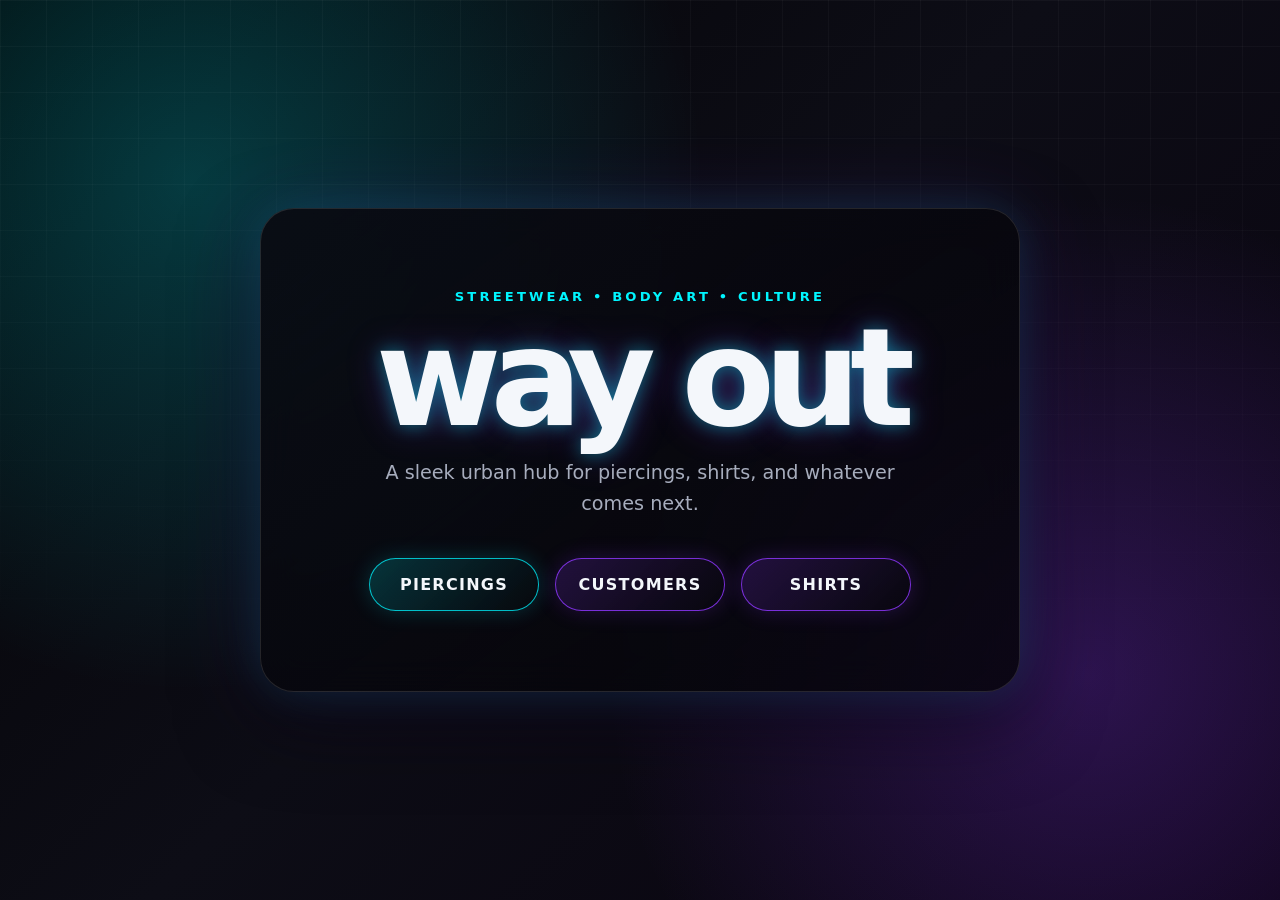
<file: index.html>
<!doctype html>
<html lang="en">
  <head>
    <meta charset="UTF-8" />
    <meta name="viewport" content="width=device-width, initial-scale=1.0" />
    <title>Way Out</title>
    <link rel="stylesheet" href="styles.css" />
  </head>
  <body>
    <main class="app-shell" aria-label="Way Out landing page">
      <section class="hero-card">
        <p class="eyebrow">streetwear • body art • culture</p>
        <h1>way out</h1>
        <p class="tagline">A sleek urban hub for piercings, shirts, and whatever comes next.</p>

        <div class="button-row" aria-label="Main navigation">
          <a class="choice-button" href="/Wayout-app/customer-info.html">Piercings</a>
          <a class="choice-button choice-button--purple" href="/Wayout-app/customers.html">Customers</a>
          <button class="choice-button choice-button--purple" type="button">Shirts</button>
        </div>
      </section>
    </main>
  </body>
</html>
</file>
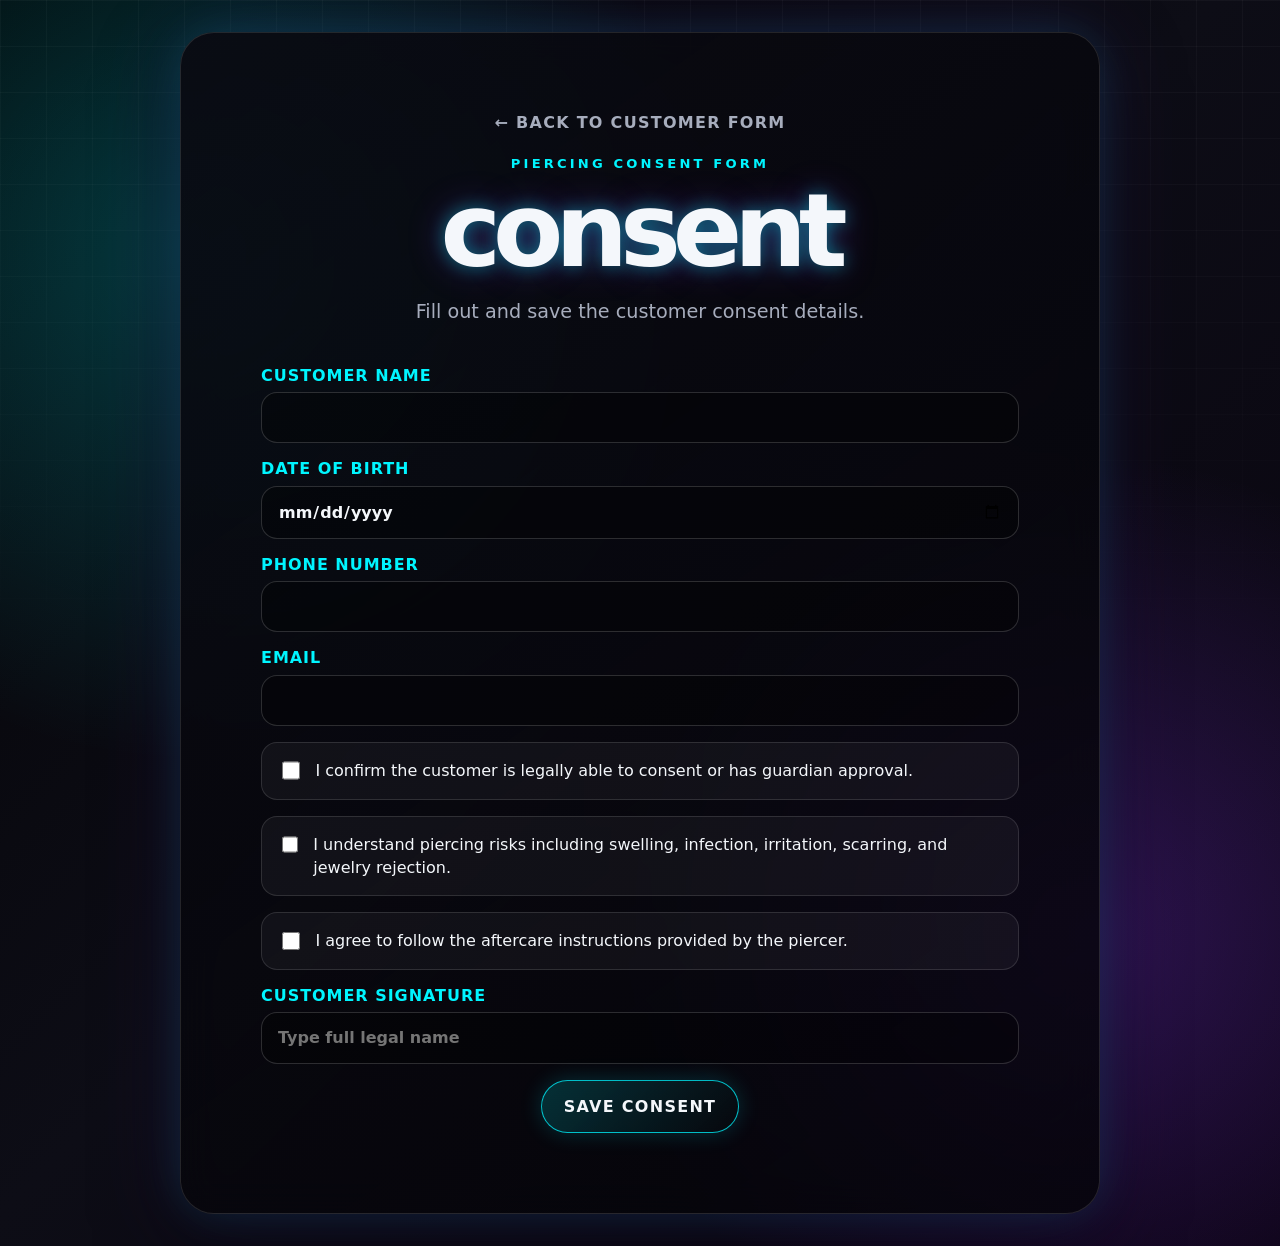
<file: consent-form.html>
<!doctype html>
<html lang="en">
  <head>
    <meta charset="UTF-8" />
    <meta name="viewport" content="width=device-width, initial-scale=1.0" />
    <title>Consent Form | Way Out</title>
    <link rel="stylesheet" href="styles.css" />
  </head>
  <body>
    <main class="app-shell" aria-label="Piercing consent form page">
      <section class="hero-card form-card">
        <a class="back-link" id="back-link" href="/Wayout-app/piercing-form.html">← Back to customer form</a>
        <p class="eyebrow" id="consent-label">consent form</p>
        <h1 class="page-title">consent</h1>
        <p class="tagline">Fill out and save the customer consent details.</p>

        <form class="customer-form" id="consent-form">
          <label class="form-field">
            <span>Customer name</span>
            <input name="customerName" type="text" autocomplete="name" required />
          </label>

          <label class="form-field">
            <span>Date of birth</span>
            <input name="dateOfBirth" type="date" required />
          </label>

          <label class="form-field">
            <span>Phone number</span>
            <input name="phone" type="tel" autocomplete="tel" required />
          </label>

          <label class="form-field">
            <span>Email</span>
            <input name="email" type="email" autocomplete="email" required />
          </label>

          <label class="form-check">
            <input name="ageConfirm" type="checkbox" required />
            <span>I confirm the customer is legally able to consent or has guardian approval.</span>
          </label>

          <label class="form-check">
            <input name="riskConfirm" type="checkbox" required />
            <span>I understand piercing risks including swelling, infection, irritation, scarring, and jewelry rejection.</span>
          </label>

          <label class="form-check">
            <input name="aftercareConfirm" type="checkbox" required />
            <span>I agree to follow the aftercare instructions provided by the piercer.</span>
          </label>

          <label class="form-field">
            <span>Customer signature</span>
            <input name="signature" type="text" placeholder="Type full legal name" required />
          </label>

          <button class="choice-button submit-button" type="submit">Save consent</button>
        </form>

        <div class="form-output" id="consent-output" hidden></div>
      </section>
    </main>

    <script>
      const params = new URLSearchParams(window.location.search);
      const piercingType = params.get("type") || "piercing";
      const prettyType = piercingType.charAt(0).toUpperCase() + piercingType.slice(1);
      const form = document.querySelector("#consent-form");
      const output = document.querySelector("#consent-output");
      const label = document.querySelector("#consent-label");
      const backLink = document.querySelector("#back-link");

      label.textContent = `${prettyType} consent form`;
      document.title = `${prettyType} Consent Form | Way Out`;
      backLink.href = `/Wayout-app/piercing-form.html?type=${encodeURIComponent(piercingType)}`;

      const savedCustomer = localStorage.getItem(`wayout-customer-${piercingType}`);
      if (savedCustomer) {
        const customer = JSON.parse(savedCustomer);
        for (const [key, value] of Object.entries(customer)) {
          if (form.elements[key]) form.elements[key].value = value;
        }
      }

      form.addEventListener("submit", (event) => {
        event.preventDefault();
        const data = Object.fromEntries(new FormData(form).entries());
        data.savedAt = new Date().toISOString();
        data.piercingType = prettyType;
        localStorage.setItem(`wayout-consent-${piercingType}`, JSON.stringify(data));

        output.hidden = false;
        output.innerHTML = `
          <h2>Consent saved</h2>
          <p><strong>Piercing:</strong> ${prettyType}</p>
          <p><strong>Name:</strong> ${data.customerName}</p>
          <p><strong>DOB:</strong> ${data.dateOfBirth}</p>
          <p><strong>Phone:</strong> ${data.phone}</p>
          <p><strong>Email:</strong> ${data.email}</p>
          <p><strong>Signature:</strong> ${data.signature}</p>
          <p class="helper-text">Saved on this device for now. Cloud/backend storage will be needed for permanent shop records.</p>
        `;
      });
    </script>
  </body>
</html>
</file>
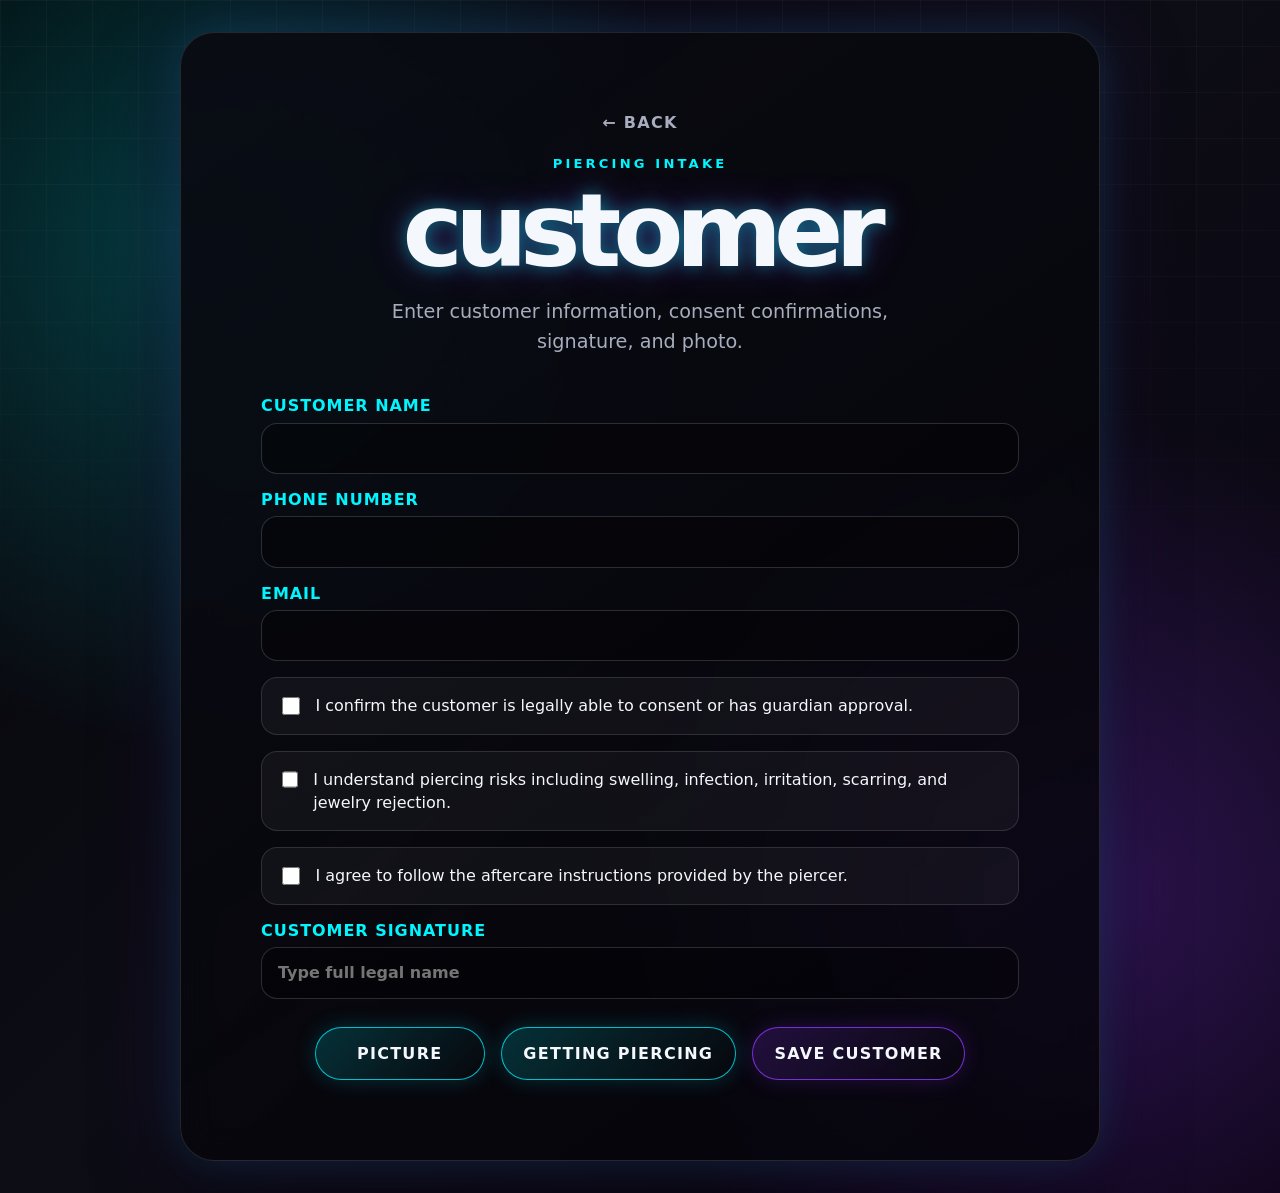
<file: customer-info.html>
<!doctype html>
<html lang="en">
  <head>
    <meta charset="UTF-8" />
    <meta name="viewport" content="width=device-width, initial-scale=1.0" />
    <title>Customer Information | Way Out</title>
    <link rel="stylesheet" href="styles.css" />
  </head>
  <body>
    <main class="app-shell" aria-label="Customer information page">
      <section class="hero-card form-card">
        <a class="back-link" href="/Wayout-app/">← Back</a>
        <p class="eyebrow">piercing intake</p>
        <h1 class="page-title">customer</h1>
        <p class="tagline">Enter customer information, consent confirmations, signature, and photo.</p>

        <form class="customer-form" id="customer-info-form">
          <label class="form-field">
            <span>Customer name</span>
            <input name="customerName" type="text" autocomplete="name" required />
          </label>

          <label class="form-field">
            <span>Phone number</span>
            <input name="phone" type="tel" autocomplete="tel" required />
          </label>

          <label class="form-field">
            <span>Email</span>
            <input name="email" type="email" autocomplete="email" required />
          </label>

          <label class="form-check">
            <input name="ageConfirm" type="checkbox" required />
            <span>I confirm the customer is legally able to consent or has guardian approval.</span>
          </label>

          <label class="form-check">
            <input name="riskConfirm" type="checkbox" required />
            <span>I understand piercing risks including swelling, infection, irritation, scarring, and jewelry rejection.</span>
          </label>

          <label class="form-check">
            <input name="aftercareConfirm" type="checkbox" required />
            <span>I agree to follow the aftercare instructions provided by the piercer.</span>
          </label>

          <label class="form-field">
            <span>Customer signature</span>
            <input name="signature" type="text" placeholder="Type full legal name" required />
          </label>

          <div class="form-actions">
            <label class="choice-button camera-button" for="photo-upload">Picture</label>
            <input id="photo-upload" class="visually-hidden" name="photo" type="file" accept="image/*" capture="environment" />
            <a class="choice-button" href="/Wayout-app/piercing-details.html">Getting piercing</a>
            <button class="choice-button choice-button--purple submit-button" type="submit">Save customer</button>
          </div>
        </form>

        <div class="photo-preview" id="photo-preview" hidden></div>
        <div class="form-output" id="form-output" hidden></div>
      </section>
    </main>

    <script>
      const form = document.querySelector("#customer-info-form");
      const output = document.querySelector("#form-output");
      const photoUpload = document.querySelector("#photo-upload");
      const photoPreview = document.querySelector("#photo-preview");
      const storageKey = "wayout-customer-info";
      const photoKey = "wayout-customer-picture";
      const recordsKey = "wayout-customers";
      let pendingPhoto = localStorage.getItem(photoKey) || "";

      function getRecords() {
        return JSON.parse(localStorage.getItem(recordsKey) || "[]");
      }

      function saveRecord(data) {
        const records = getRecords();
        const id = crypto.randomUUID ? crypto.randomUUID() : String(Date.now());
        const record = { id, ...data, photo: pendingPhoto };
        records.unshift(record);
        localStorage.setItem(recordsKey, JSON.stringify(records));
        localStorage.setItem("wayout-current-customer-id", id);
        return record;
      }

      photoUpload.addEventListener("change", () => {
        const file = photoUpload.files?.[0];
        if (!file) return;

        const reader = new FileReader();
        reader.addEventListener("load", () => {
          pendingPhoto = reader.result;
          localStorage.setItem(photoKey, reader.result);
          photoPreview.hidden = false;
          photoPreview.innerHTML = `
            <h2>Saved picture</h2>
            <img class="consent-image" src="${reader.result}" alt="Uploaded customer picture" />
            <p class="helper-text">Saved on this device for now. Cloud saving will come when backend storage is added.</p>
          `;
        });
        reader.readAsDataURL(file);
      });

      form.addEventListener("submit", (event) => {
        event.preventDefault();
        const data = Object.fromEntries(new FormData(form).entries());
        data.savedAt = new Date().toISOString();
        localStorage.setItem(storageKey, JSON.stringify(data));
        saveRecord(data);
        window.location.href = "/Wayout-app/piercing-details.html";
      });
    </script>
  </body>
</html>
</file>
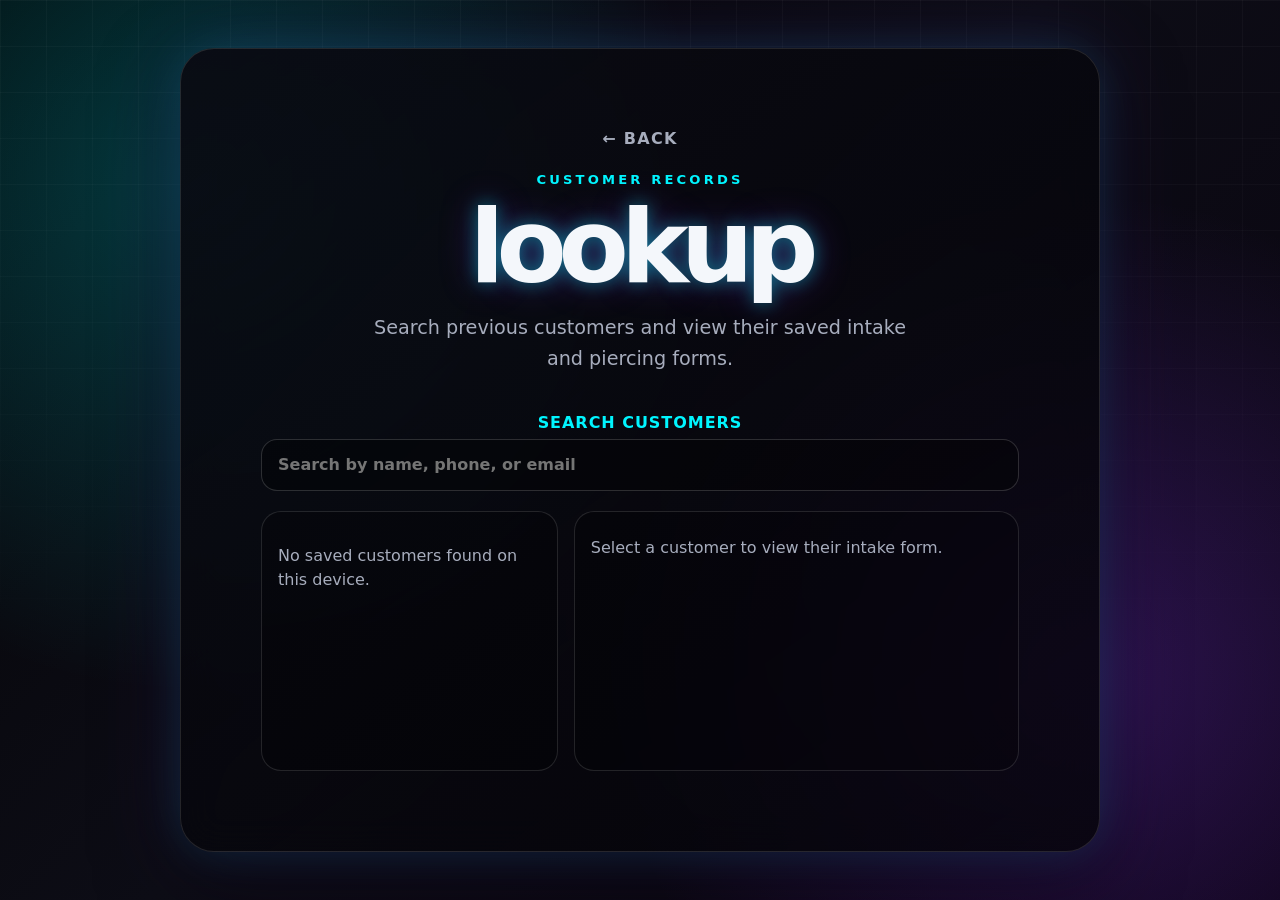
<file: customers.html>
<!doctype html>
<html lang="en">
  <head>
    <meta charset="UTF-8" />
    <meta name="viewport" content="width=device-width, initial-scale=1.0" />
    <title>Customer Lookup | Way Out</title>
    <link rel="stylesheet" href="styles.css" />
  </head>
  <body>
    <main class="app-shell" aria-label="Customer lookup page">
      <section class="hero-card form-card">
        <a class="back-link" href="/Wayout-app/">← Back</a>
        <p class="eyebrow">customer records</p>
        <h1 class="page-title">lookup</h1>
        <p class="tagline">Search previous customers and view their saved intake and piercing forms.</p>

        <label class="form-field">
          <span>Search customers</span>
          <input id="customer-search" type="search" placeholder="Search by name, phone, or email" autocomplete="off" />
        </label>

        <div class="records-layout">
          <div class="records-list" id="records-list" aria-label="Saved customers"></div>
          <div class="record-detail" id="record-detail">
            <p class="placeholder-text">Select a customer to view their intake form.</p>
          </div>
        </div>
      </section>
    </main>

    <script>
      const recordsList = document.querySelector("#records-list");
      const recordDetail = document.querySelector("#record-detail");
      const searchInput = document.querySelector("#customer-search");
      const recordsKey = "wayout-customers";

      function getRecords() {
        return JSON.parse(localStorage.getItem(recordsKey) || "[]");
      }

      function money(value) {
        return Number(value || 0).toFixed(2);
      }

      function formatDate(value) {
        if (!value) return "Not saved";
        return new Date(value).toLocaleString();
      }

      function renderList() {
        const query = searchInput.value.trim().toLowerCase();
        const records = getRecords().filter((record) => {
          const text = `${record.customerName || ""} ${record.phone || ""} ${record.email || ""}`.toLowerCase();
          return text.includes(query);
        });

        if (!records.length) {
          recordsList.innerHTML = '<p class="placeholder-text">No saved customers found on this device.</p>';
          return;
        }

        recordsList.innerHTML = records.map((record) => `
          <button class="record-button" type="button" data-id="${record.id}">
            <strong>${record.customerName || "Unnamed customer"}</strong>
            <span>${record.phone || "No phone"}</span>
            <span>${record.email || "No email"}</span>
          </button>
        `).join("");
      }

      function renderDetail(record) {
        const details = record.piercingDetails || {};
        const photo = record.photo ? `<img class="consent-image record-photo" src="${record.photo}" alt="Saved customer picture" />` : '<p class="helper-text">No picture saved.</p>';

        recordDetail.innerHTML = `
          <h2>${record.customerName || "Customer"}</h2>
          <p><strong>Saved:</strong> ${formatDate(record.savedAt)}</p>
          <p><strong>Phone:</strong> ${record.phone || ""}</p>
          <p><strong>Email:</strong> ${record.email || ""}</p>
          <p><strong>Signature:</strong> ${record.signature || ""}</p>
          <p><strong>Consent:</strong> ${record.ageConfirm && record.riskConfirm && record.aftercareConfirm ? "Checked" : "Incomplete"}</p>

          <h2>Intake form</h2>
          <p><strong>Customer name:</strong> ${record.customerName || ""}</p>
          <p><strong>Phone:</strong> ${record.phone || ""}</p>
          <p><strong>Email:</strong> ${record.email || ""}</p>
          <p><strong>Signature:</strong> ${record.signature || ""}</p>

          <h2>Piercing form</h2>
          <p><strong>Piercer:</strong> ${details.piercerName || "Not saved"}</p>
          <p><strong>Piercing:</strong> ${details.piercingType || "Not saved"}</p>
          <p><strong>Jewelry:</strong> ${details.jewelry || "Not saved"}</p>
          <p><strong>Jewelry price:</strong> $${money(details.jewelryPrice)}</p>
          <p><strong>Aftercare:</strong> ${details.aftercare === "yes" ? "Yes (+$20)" : details.aftercare === "no" ? "No" : "Not saved"}</p>
          <p><strong>Total add-ons:</strong> $${money(details.totalAddOns)}</p>

          <h2>Picture</h2>
          ${photo}
        `;
      }

      recordsList.addEventListener("click", (event) => {
        const button = event.target.closest(".record-button");
        if (!button) return;
        const record = getRecords().find((item) => item.id === button.dataset.id);
        if (record) renderDetail(record);
      });

      searchInput.addEventListener("input", renderList);
      renderList();
    </script>
  </body>
</html>
</file>
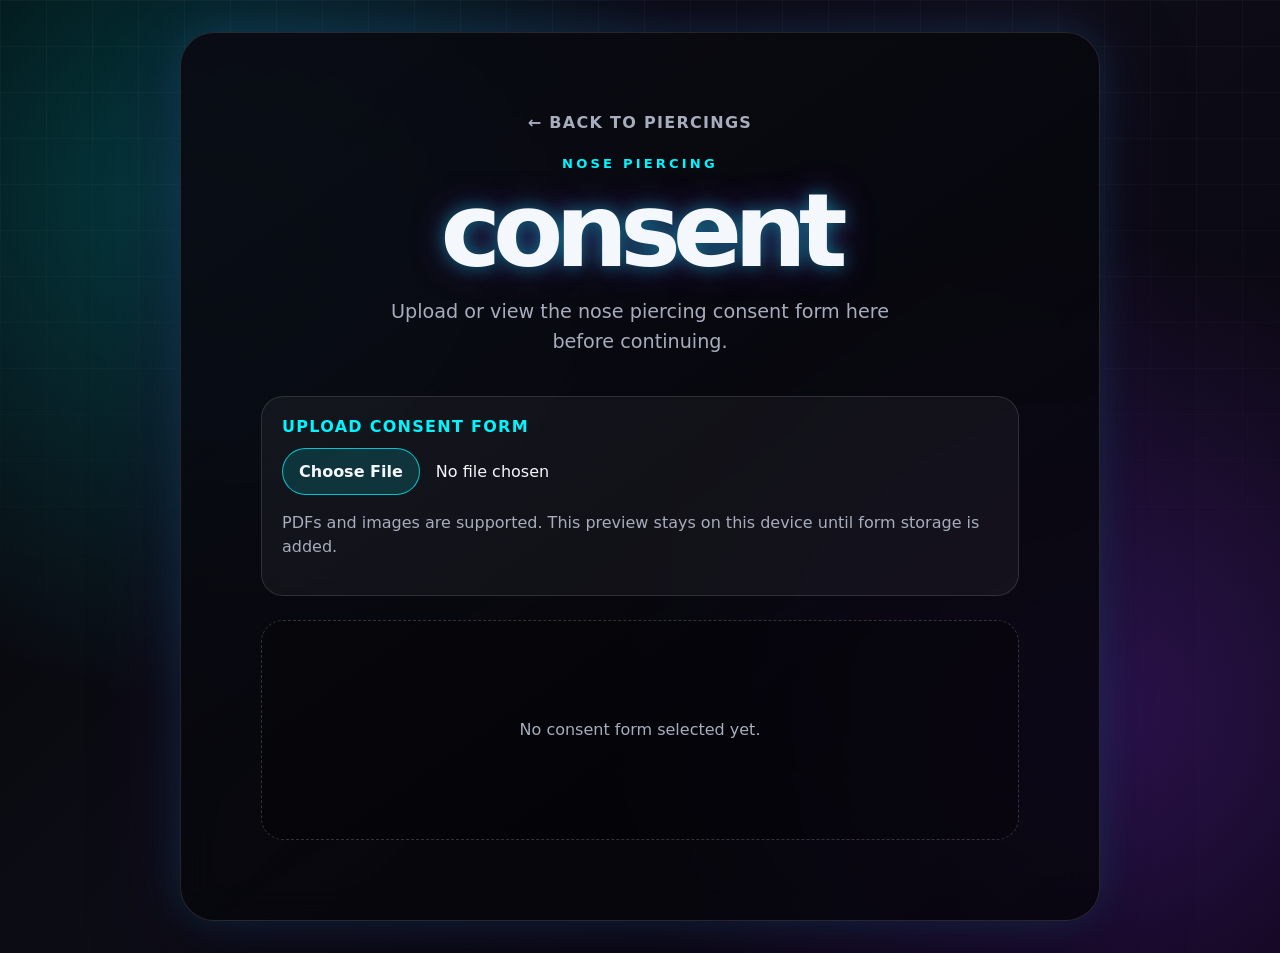
<file: nose.html>
<!doctype html>
<html lang="en">
  <head>
    <meta charset="UTF-8" />
    <meta name="viewport" content="width=device-width, initial-scale=1.0" />
    <title>Nose Consent Form | Way Out</title>
    <link rel="stylesheet" href="styles.css" />
  </head>
  <body>
    <main class="app-shell" aria-label="Nose piercing consent page">
      <section class="hero-card form-card">
        <a class="back-link" href="/Wayout-app/piercings.html">← Back to piercings</a>
        <p class="eyebrow">nose piercing</p>
        <h1 class="page-title">consent</h1>
        <p class="tagline">Upload or view the nose piercing consent form here before continuing.</p>

        <div class="upload-panel">
          <label class="upload-label" for="consent-upload">Upload consent form</label>
          <input id="consent-upload" class="file-input" type="file" accept="application/pdf,image/*" />
          <p class="helper-text">PDFs and images are supported. This preview stays on this device until form storage is added.</p>
        </div>

        <div id="form-preview" class="form-preview" aria-live="polite">
          <p class="placeholder-text">No consent form selected yet.</p>
        </div>
      </section>
    </main>

    <script>
      const input = document.querySelector("#consent-upload");
      const preview = document.querySelector("#form-preview");

      input.addEventListener("change", () => {
        const file = input.files?.[0];
        if (!file) {
          preview.innerHTML = '<p class="placeholder-text">No consent form selected yet.</p>';
          return;
        }

        const url = URL.createObjectURL(file);
        if (file.type === "application/pdf") {
          preview.innerHTML = `<iframe class="consent-frame" src="${url}" title="Consent form preview"></iframe>`;
          return;
        }

        if (file.type.startsWith("image/")) {
          preview.innerHTML = `<img class="consent-image" src="${url}" alt="Consent form preview" />`;
          return;
        }

        preview.innerHTML = '<p class="placeholder-text">That file type is not supported yet.</p>';
      });
    </script>
  </body>
</html>
</file>
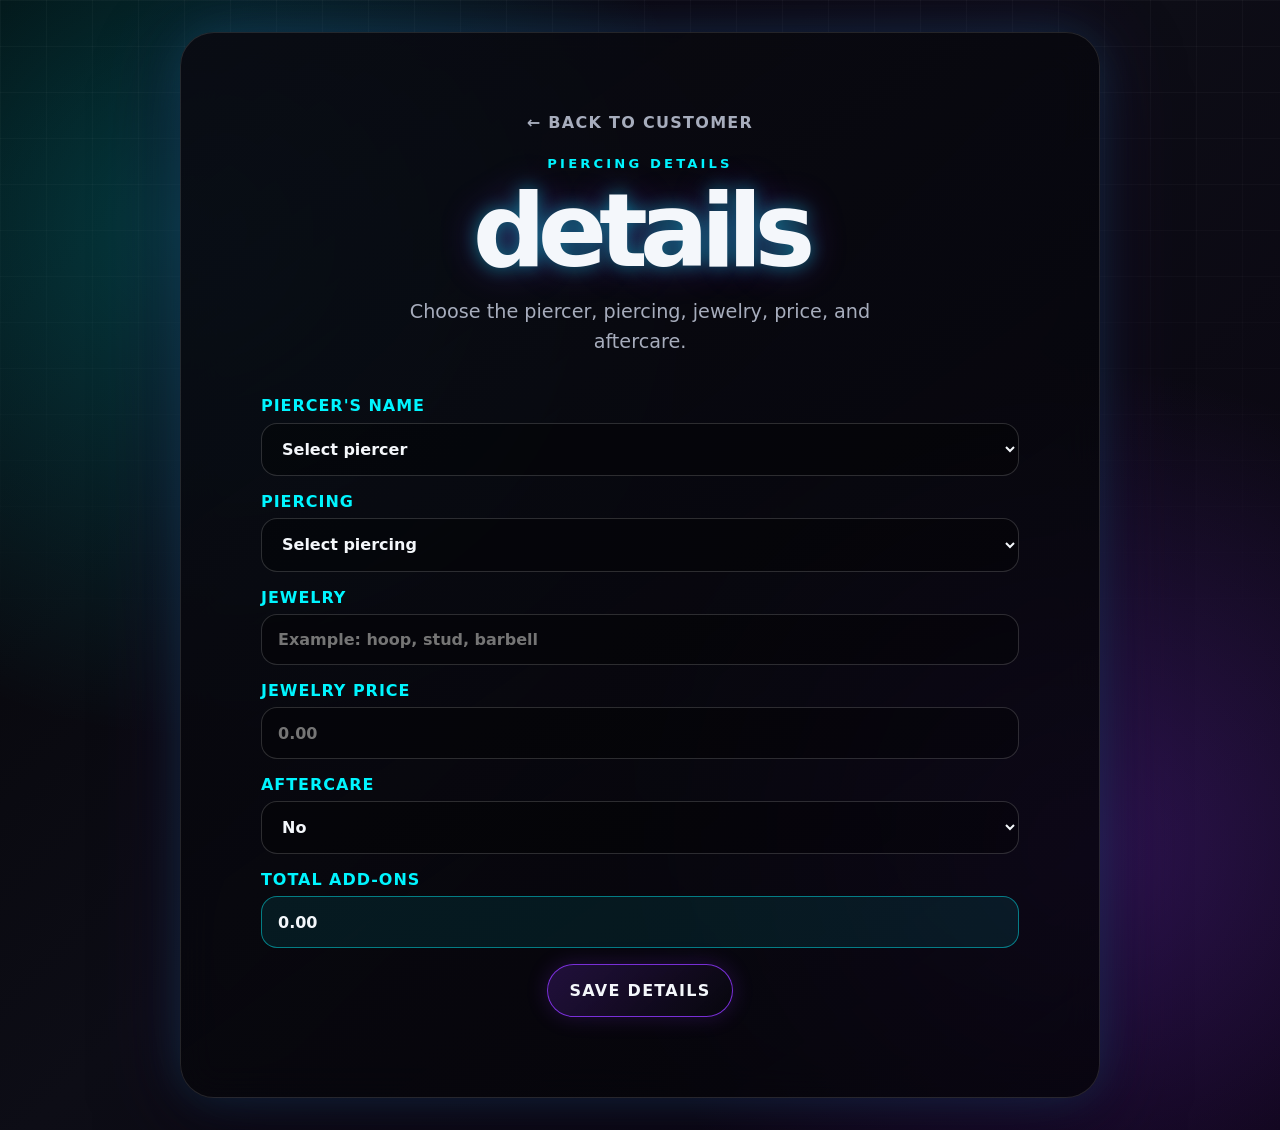
<file: piercing-details.html>
<!doctype html>
<html lang="en">
  <head>
    <meta charset="UTF-8" />
    <meta name="viewport" content="width=device-width, initial-scale=1.0" />
    <title>Piercing Details | Way Out</title>
    <link rel="stylesheet" href="styles.css" />
  </head>
  <body>
    <main class="app-shell" aria-label="Piercing details page">
      <section class="hero-card form-card">
        <a class="back-link" href="/Wayout-app/customer-info.html">← Back to customer</a>
        <p class="eyebrow">piercing details</p>
        <h1 class="page-title">details</h1>
        <p class="tagline">Choose the piercer, piercing, jewelry, price, and aftercare.</p>

        <form class="customer-form" id="piercing-details-form">
          <label class="form-field">
            <span>Piercer's name</span>
            <select name="piercerName" required>
              <option value="">Select piercer</option>
              <option value="Bryanna">Bryanna</option>
              <option value="Omarni">Omarni</option>
              <option value="Stet">Stet</option>
              <option value="Kiersten">Kiersten</option>
              <option value="Naila">Naila</option>
              <option value="Ari">Ari</option>
            </select>
          </label>

          <label class="form-field">
            <span>Piercing</span>
            <select name="piercingType" required>
              <option value="">Select piercing</option>
              <option value="Nose">Nose</option>
              <option value="Navel">Navel</option>
              <option value="Helix">Helix</option>
            </select>
          </label>

          <label class="form-field">
            <span>Jewelry</span>
            <input name="jewelry" type="text" placeholder="Example: hoop, stud, barbell" required />
          </label>

          <label class="form-field">
            <span>Jewelry price</span>
            <input name="jewelryPrice" type="number" inputmode="decimal" min="0" step="0.01" placeholder="0.00" required />
          </label>

          <label class="form-field">
            <span>Aftercare</span>
            <select name="aftercare" required>
              <option value="no">No</option>
              <option value="yes">Yes (+$20)</option>
            </select>
          </label>

          <label class="form-field">
            <span>Total add-ons</span>
            <input name="totalAddOns" type="number" inputmode="decimal" min="0" step="0.01" placeholder="0.00" readonly />
          </label>

          <button class="choice-button choice-button--purple submit-button" type="submit">Save details</button>
        </form>

        <div class="form-output" id="form-output" hidden></div>
      </section>
    </main>

    <script>
      const form = document.querySelector("#piercing-details-form");
      const output = document.querySelector("#form-output");
      const jewelryPriceInput = form.elements.jewelryPrice;
      const aftercareInput = form.elements.aftercare;
      const totalAddOnsInput = form.elements.totalAddOns;
      const storageKey = "wayout-piercing-details";
      const recordsKey = "wayout-customers";
      const currentCustomerId = localStorage.getItem("wayout-current-customer-id");

      function saveDetailsToCurrentCustomer(details) {
        const records = JSON.parse(localStorage.getItem(recordsKey) || "[]");
        const index = records.findIndex((record) => record.id === currentCustomerId);
        if (index >= 0) {
          records[index].piercingDetails = details;
          records[index].updatedAt = new Date().toISOString();
          localStorage.setItem(recordsKey, JSON.stringify(records));
        }
      }

      function updateTotal() {
        const jewelryPrice = Number(jewelryPriceInput.value || 0);
        const aftercarePrice = aftercareInput.value === "yes" ? 20 : 0;
        totalAddOnsInput.value = (jewelryPrice + aftercarePrice).toFixed(2);
      }

      jewelryPriceInput.addEventListener("input", updateTotal);
      aftercareInput.addEventListener("change", updateTotal);
      updateTotal();

      form.addEventListener("submit", (event) => {
        event.preventDefault();
        updateTotal();
        const data = Object.fromEntries(new FormData(form).entries());
        data.savedAt = new Date().toISOString();
        localStorage.setItem(storageKey, JSON.stringify(data));
        saveDetailsToCurrentCustomer(data);

        output.hidden = false;
        output.innerHTML = `
          <h2>Saved piercing details</h2>
          <p><strong>Piercer:</strong> ${data.piercerName}</p>
          <p><strong>Piercing:</strong> ${data.piercingType}</p>
          <p><strong>Jewelry:</strong> ${data.jewelry}</p>
          <p><strong>Jewelry price:</strong> $${Number(data.jewelryPrice || 0).toFixed(2)}</p>
          <p><strong>Aftercare:</strong> ${data.aftercare === "yes" ? "Yes (+$20)" : "No"}</p>
          <p><strong>Total add-ons:</strong> $${Number(data.totalAddOns || 0).toFixed(2)}</p>
          <p class="helper-text">Saved on this device for now. Permanent shop records will need backend storage later.</p>
        `;
      });
    </script>
  </body>
</html>
</file>
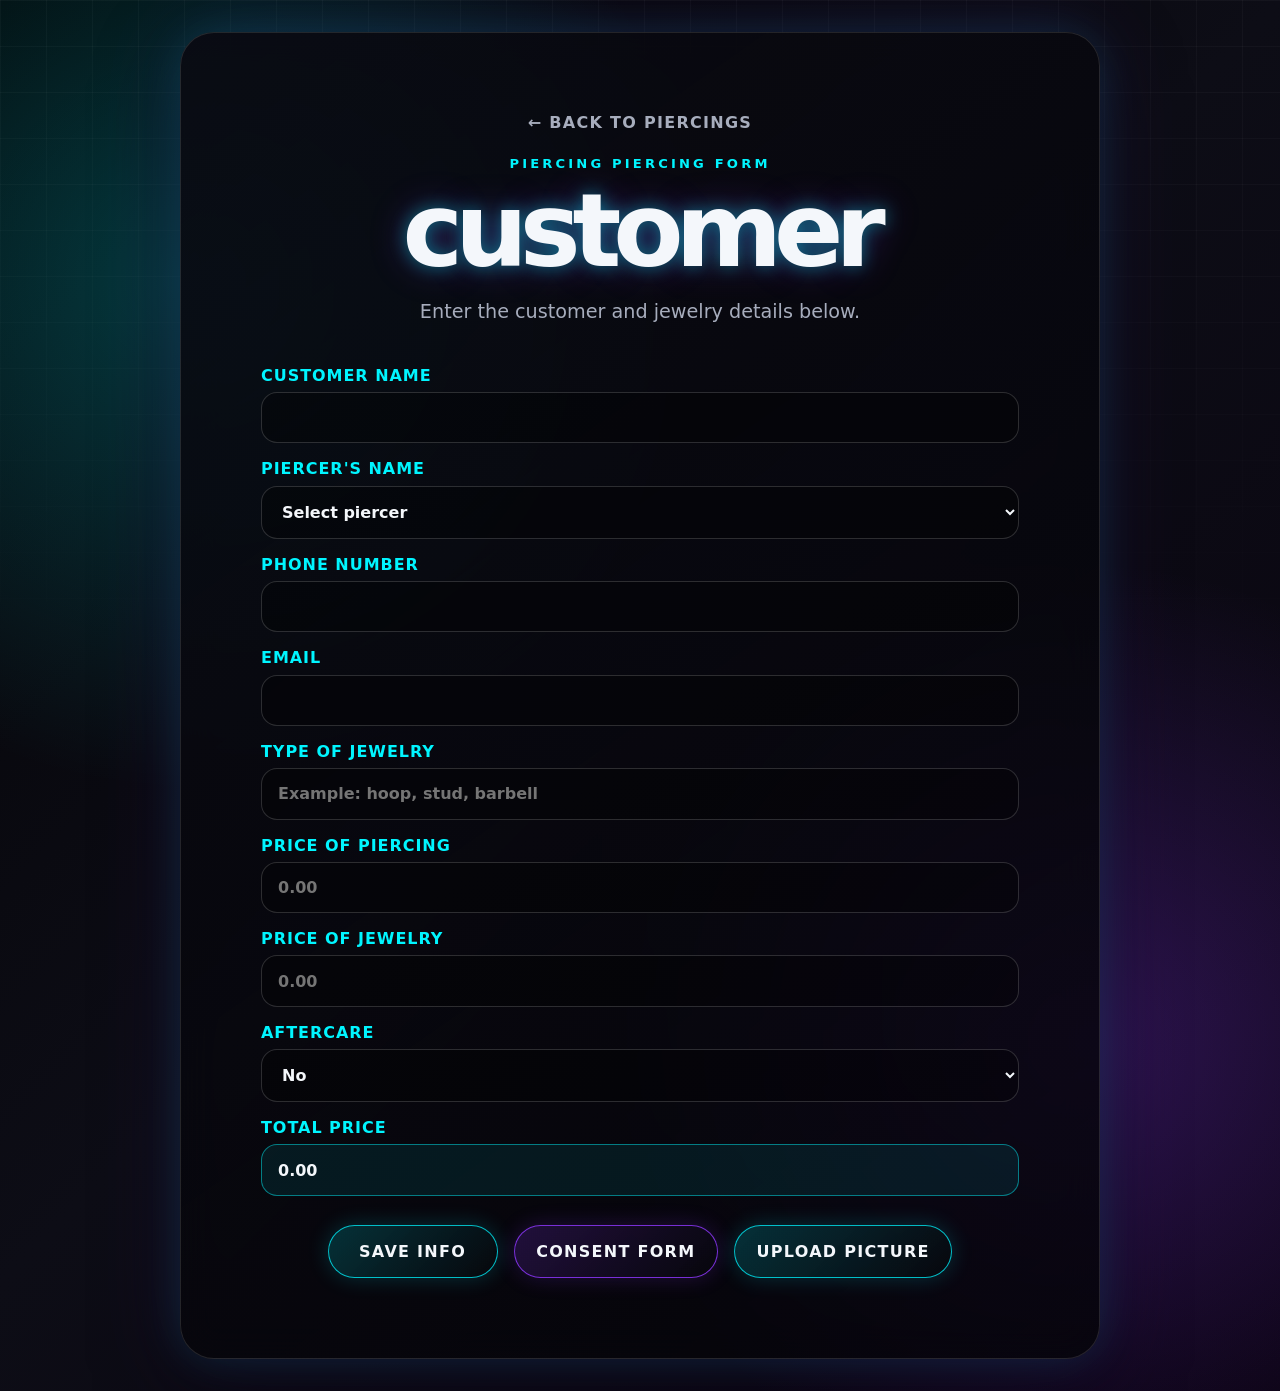
<file: piercing-form.html>
<!doctype html>
<html lang="en">
  <head>
    <meta charset="UTF-8" />
    <meta name="viewport" content="width=device-width, initial-scale=1.0" />
    <title>Piercing Form | Way Out</title>
    <link rel="stylesheet" href="styles.css" />
  </head>
  <body>
    <main class="app-shell" aria-label="Piercing customer form page">
      <section class="hero-card form-card">
        <a class="back-link" href="/Wayout-app/piercings.html">← Back to piercings</a>
        <p class="eyebrow" id="piercing-label">piercing form</p>
        <h1 class="page-title">customer</h1>
        <p class="tagline">Enter the customer and jewelry details below.</p>

        <form class="customer-form" id="customer-form">
          <label class="form-field">
            <span>Customer name</span>
            <input name="customerName" type="text" autocomplete="name" required />
          </label>

          <label class="form-field">
            <span>Piercer's name</span>
            <select name="piercerName" required>
              <option value="">Select piercer</option>
              <option value="Bryanna">Bryanna</option>
              <option value="Omarni">Omarni</option>
              <option value="Stet">Stet</option>
              <option value="Kiersten">Kiersten</option>
              <option value="Naila">Naila</option>
              <option value="Ari">Ari</option>
            </select>
          </label>

          <label class="form-field">
            <span>Phone number</span>
            <input name="phone" type="tel" autocomplete="tel" required />
          </label>

          <label class="form-field">
            <span>Email</span>
            <input name="email" type="email" autocomplete="email" required />
          </label>

          <label class="form-field">
            <span>Type of jewelry</span>
            <input name="jewelry" type="text" placeholder="Example: hoop, stud, barbell" required />
          </label>

          <label class="form-field">
            <span>Price of piercing</span>
            <input name="piercingPrice" type="number" inputmode="decimal" min="0" step="0.01" placeholder="0.00" required />
          </label>

          <label class="form-field">
            <span>Price of jewelry</span>
            <input name="jewelryPrice" type="number" inputmode="decimal" min="0" step="0.01" placeholder="0.00" required />
          </label>

          <label class="form-field">
            <span>Aftercare</span>
            <select name="aftercare" required>
              <option value="no">No</option>
              <option value="yes">Yes (+$20)</option>
            </select>
          </label>

          <label class="form-field">
            <span>Total price</span>
            <input name="totalPrice" type="number" inputmode="decimal" min="0" step="0.01" placeholder="0.00" readonly />
          </label>

          <div class="form-actions">
            <button class="choice-button submit-button" type="submit">Save info</button>
            <a class="choice-button choice-button--purple" id="consent-link" href="/Wayout-app/consent-form.html">Consent form</a>
            <label class="choice-button camera-button" for="photo-upload">Upload picture</label>
            <input id="photo-upload" class="visually-hidden" name="photo" type="file" accept="image/*" capture="environment" />
          </div>
        </form>

        <div class="photo-preview" id="photo-preview" hidden></div>
        <div class="form-output" id="form-output" hidden></div>
      </section>
    </main>

    <script>
      const params = new URLSearchParams(window.location.search);
      const piercingType = params.get("type") || "piercing";
      const prettyType = piercingType.charAt(0).toUpperCase() + piercingType.slice(1);
      const label = document.querySelector("#piercing-label");
      const form = document.querySelector("#customer-form");
      const output = document.querySelector("#form-output");
      const consentLink = document.querySelector("#consent-link");
      const photoUpload = document.querySelector("#photo-upload");
      const photoPreview = document.querySelector("#photo-preview");

      label.textContent = `${prettyType} piercing form`;
      document.title = `${prettyType} Piercing Form | Way Out`;
      consentLink.href = `/Wayout-app/consent-form.html?type=${encodeURIComponent(piercingType)}`;

      const piercingPriceInput = form.elements.piercingPrice;
      const jewelryPriceInput = form.elements.jewelryPrice;
      const aftercareInput = form.elements.aftercare;
      const totalPriceInput = form.elements.totalPrice;

      function updateTotalPrice() {
        const piercingPrice = Number(piercingPriceInput.value || 0);
        const jewelryPrice = Number(jewelryPriceInput.value || 0);
        const aftercarePrice = aftercareInput.value === "yes" ? 20 : 0;
        totalPriceInput.value = (piercingPrice + jewelryPrice + aftercarePrice).toFixed(2);
      }

      function saveCustomerInfo() {
        updateTotalPrice();
        const data = Object.fromEntries(new FormData(form).entries());
        localStorage.setItem(`wayout-customer-${piercingType}`, JSON.stringify(data));
        return data;
      }

      piercingPriceInput.addEventListener("input", updateTotalPrice);
      jewelryPriceInput.addEventListener("input", updateTotalPrice);
      aftercareInput.addEventListener("change", updateTotalPrice);
      updateTotalPrice();

      photoUpload.addEventListener("change", () => {
        const file = photoUpload.files?.[0];
        if (!file) return;

        const reader = new FileReader();
        reader.addEventListener("load", () => {
          localStorage.setItem(`wayout-photo-${piercingType}`, reader.result);
          photoPreview.hidden = false;
          photoPreview.innerHTML = `
            <h2>Saved picture</h2>
            <img class="consent-image" src="${reader.result}" alt="Uploaded customer picture" />
            <p class="helper-text">Saved on this device for now. Cloud saving will come when backend storage is added.</p>
          `;
        });
        reader.readAsDataURL(file);
      });

      form.addEventListener("submit", (event) => {
        event.preventDefault();
        const data = saveCustomerInfo();
        const piercingPrice = Number(data.piercingPrice || 0).toFixed(2);
        const jewelryPrice = Number(data.jewelryPrice || 0).toFixed(2);
        const aftercare = data.aftercare === "yes" ? "Yes (+$20)" : "No";
        const totalPrice = Number(data.totalPrice || 0).toFixed(2);

        output.hidden = false;
        output.innerHTML = `
          <h2>Saved info</h2>
          <p><strong>Piercing:</strong> ${prettyType}</p>
          <p><strong>Name:</strong> ${data.customerName}</p>
          <p><strong>Piercer:</strong> ${data.piercerName}</p>
          <p><strong>Phone:</strong> ${data.phone}</p>
          <p><strong>Email:</strong> ${data.email}</p>
          <p><strong>Jewelry:</strong> ${data.jewelry}</p>
          <p><strong>Price of piercing:</strong> $${piercingPrice}</p>
          <p><strong>Price of jewelry:</strong> $${jewelryPrice}</p>
          <p><strong>Aftercare:</strong> ${aftercare}</p>
          <p><strong>Total price:</strong> $${totalPrice}</p>
          <p class="helper-text">Saved on this device for now. Permanent saving will come later when backend storage is added.</p>
        `;
      });
    </script>
  </body>
</html>
</file>
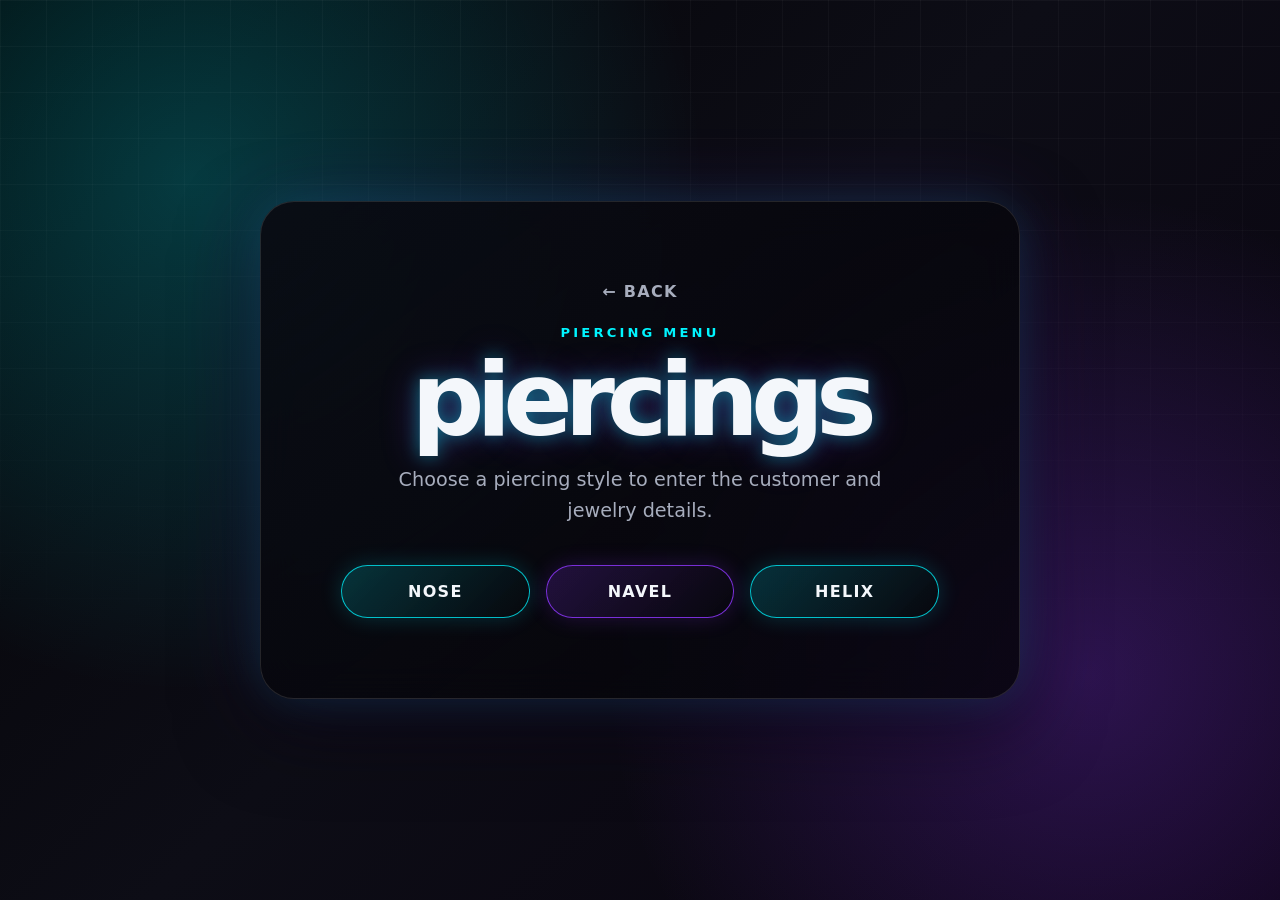
<file: piercings.html>
<!doctype html>
<html lang="en">
  <head>
    <meta charset="UTF-8" />
    <meta name="viewport" content="width=device-width, initial-scale=1.0" />
    <title>Piercings | Way Out</title>
    <link rel="stylesheet" href="styles.css" />
  </head>
  <body>
    <main class="app-shell" aria-label="Way Out piercings page">
      <section class="hero-card">
        <a class="back-link" href="/Wayout-app/">← Back</a>
        <p class="eyebrow">piercing menu</p>
        <h1 class="page-title">piercings</h1>
        <p class="tagline">Choose a piercing style to enter the customer and jewelry details.</p>

        <nav class="link-grid" aria-label="Piercing categories">
          <a class="choice-button" href="/Wayout-app/piercing-form.html?type=nose">Nose</a>
          <a class="choice-button choice-button--purple" href="/Wayout-app/piercing-form.html?type=navel">Navel</a>
          <a class="choice-button" href="/Wayout-app/piercing-form.html?type=helix">Helix</a>
        </nav>
      </section>
    </main>
  </body>
</html>
</file>
<file: styles.css>
:root {
  --black: #050509;
  --black-soft: #0d0d16;
  --aqua: #00f5ff;
  --aqua-soft: rgba(0, 245, 255, 0.22);
  --purple: #8f38ff;
  --purple-soft: rgba(143, 56, 255, 0.26);
  --text: #f4f7fb;
  --muted: #a7adbd;
}

* {
  box-sizing: border-box;
}

body {
  margin: 0;
  min-height: 100vh;
  font-family: Inter, ui-sans-serif, system-ui, -apple-system, BlinkMacSystemFont, "Segoe UI", sans-serif;
  color: var(--text);
  background:
    radial-gradient(circle at 15% 20%, var(--aqua-soft), transparent 32rem),
    radial-gradient(circle at 85% 75%, var(--purple-soft), transparent 30rem),
    linear-gradient(135deg, #030305 0%, var(--black-soft) 48%, #09030f 100%);
  overflow-x: hidden;
}

body::before {
  content: "";
  position: fixed;
  inset: 0;
  pointer-events: none;
  background-image:
    linear-gradient(rgba(255, 255, 255, 0.04) 1px, transparent 1px),
    linear-gradient(90deg, rgba(255, 255, 255, 0.035) 1px, transparent 1px);
  background-size: 46px 46px;
  mask-image: linear-gradient(to bottom, rgba(0, 0, 0, 0.9), transparent 82%);
}

.app-shell {
  min-height: 100vh;
  display: grid;
  place-items: center;
  padding: 2rem;
}

.hero-card {
  width: min(100%, 760px);
  padding: clamp(2rem, 7vw, 5rem);
  text-align: center;
  border: 1px solid rgba(255, 255, 255, 0.12);
  border-radius: 34px;
  background: linear-gradient(145deg, rgba(10, 10, 18, 0.92), rgba(4, 4, 8, 0.78));
  box-shadow:
    0 0 44px rgba(0, 245, 255, 0.12),
    0 0 80px rgba(143, 56, 255, 0.14),
    0 28px 80px rgba(0, 0, 0, 0.62);
  backdrop-filter: blur(18px);
}

.eyebrow {
  margin: 0 0 1rem;
  color: var(--aqua);
  font-size: 0.82rem;
  font-weight: 800;
  letter-spacing: 0.24em;
  text-transform: uppercase;
}

h1 {
  margin: 0;
  font-size: clamp(4rem, 15vw, 8.5rem);
  line-height: 0.86;
  letter-spacing: -0.08em;
  text-transform: lowercase;
  text-shadow:
    0 0 18px rgba(0, 245, 255, 0.42),
    0 0 38px rgba(143, 56, 255, 0.32);
}

.tagline {
  max-width: 34rem;
  margin: 1.35rem auto 2.4rem;
  color: var(--muted);
  font-size: clamp(1rem, 2.4vw, 1.2rem);
  line-height: 1.6;
}

.button-row {
  display: flex;
  justify-content: center;
  gap: 1rem;
  flex-wrap: wrap;
}

.choice-button {
  min-width: 170px;
  padding: 1rem 1.35rem;
  border: 1px solid rgba(0, 245, 255, 0.75);
  border-radius: 999px;
  color: var(--text);
  background: linear-gradient(135deg, rgba(0, 245, 255, 0.18), rgba(8, 8, 13, 0.88));
  box-shadow: 0 0 22px rgba(0, 245, 255, 0.18);
  cursor: pointer;
  display: inline-flex;
  align-items: center;
  justify-content: center;
  font: inherit;
  font-weight: 900;
  letter-spacing: 0.08em;
  text-decoration: none;
  text-transform: uppercase;
  transition: transform 180ms ease, box-shadow 180ms ease, border-color 180ms ease;
}

.choice-button--purple {
  border-color: rgba(143, 56, 255, 0.82);
  background: linear-gradient(135deg, rgba(143, 56, 255, 0.2), rgba(8, 8, 13, 0.88));
  box-shadow: 0 0 22px rgba(143, 56, 255, 0.2);
}

.choice-button:hover,
.choice-button:focus-visible {
  transform: translateY(-3px) scale(1.02);
  outline: none;
  border-color: #ffffff;
  box-shadow:
    0 0 28px rgba(0, 245, 255, 0.28),
    0 0 38px rgba(143, 56, 255, 0.25);
}

.page-title {
  font-size: clamp(3rem, 11vw, 6.4rem);
}

.back-link {
  display: inline-flex;
  margin-bottom: 1.5rem;
  color: var(--muted);
  font-weight: 800;
  letter-spacing: 0.08em;
  text-decoration: none;
  text-transform: uppercase;
}

.back-link:hover,
.back-link:focus-visible {
  color: var(--aqua);
  outline: none;
}

.link-grid {
  display: grid;
  grid-template-columns: repeat(3, minmax(0, 1fr));
  gap: 1rem;
}

.form-card {
  width: min(100%, 920px);
}

.upload-panel {
  margin: 0 auto 1.5rem;
  padding: 1.25rem;
  border: 1px solid rgba(255, 255, 255, 0.12);
  border-radius: 22px;
  background: rgba(255, 255, 255, 0.045);
  text-align: left;
}

.upload-label {
  display: block;
  margin-bottom: 0.75rem;
  color: var(--aqua);
  font-weight: 900;
  letter-spacing: 0.08em;
  text-transform: uppercase;
}

.file-input {
  width: 100%;
  color: var(--text);
  font: inherit;
}

.file-input::file-selector-button {
  margin-right: 1rem;
  padding: 0.8rem 1rem;
  border: 1px solid rgba(0, 245, 255, 0.75);
  border-radius: 999px;
  color: var(--text);
  background: rgba(0, 245, 255, 0.14);
  cursor: pointer;
  font: inherit;
  font-weight: 800;
}

.helper-text,
.placeholder-text {
  color: var(--muted);
  line-height: 1.5;
}

.form-preview {
  min-height: 220px;
  display: grid;
  place-items: center;
  border: 1px dashed rgba(255, 255, 255, 0.18);
  border-radius: 22px;
  background: rgba(0, 0, 0, 0.25);
  overflow: hidden;
}

.consent-frame {
  width: 100%;
  height: min(70vh, 720px);
  border: 0;
  background: #ffffff;
}

.consent-image {
  display: block;
  max-width: 100%;
  height: auto;
}

.customer-form {
  display: grid;
  gap: 1rem;
  text-align: left;
}

.form-field {
  display: grid;
  gap: 0.45rem;
  color: var(--aqua);
  font-weight: 900;
  letter-spacing: 0.06em;
  text-transform: uppercase;
}

.form-field input,
.form-field select {
  width: 100%;
  padding: 0.95rem 1rem;
  border: 1px solid rgba(255, 255, 255, 0.16);
  border-radius: 16px;
  color: var(--text);
  background: rgba(0, 0, 0, 0.32);
  font: inherit;
  text-transform: none;
}

.form-field select option {
  color: #050509;
  background: #ffffff;
}

.form-field input:focus,
.form-field select:focus {
  outline: none;
  border-color: rgba(0, 245, 255, 0.8);
  box-shadow: 0 0 20px rgba(0, 245, 255, 0.16);
}

.form-field input[readonly] {
  border-color: rgba(0, 245, 255, 0.45);
  background: rgba(0, 245, 255, 0.08);
  font-weight: 900;
}

.form-actions {
  display: flex;
  justify-content: center;
  gap: 1rem;
  flex-wrap: wrap;
  margin-top: 0.8rem;
}

.submit-button {
  justify-self: center;
}

.camera-button {
  user-select: none;
}

.visually-hidden {
  position: absolute;
  width: 1px;
  height: 1px;
  padding: 0;
  margin: -1px;
  overflow: hidden;
  clip: rect(0, 0, 0, 0);
  white-space: nowrap;
  border: 0;
}

.form-check {
  display: flex;
  gap: 0.75rem;
  align-items: flex-start;
  padding: 1rem;
  border: 1px solid rgba(255, 255, 255, 0.12);
  border-radius: 16px;
  color: var(--text);
  background: rgba(255, 255, 255, 0.045);
  line-height: 1.45;
  text-align: left;
}

.form-check input {
  width: 1.15rem;
  height: 1.15rem;
  margin-top: 0.15rem;
  accent-color: var(--aqua);
}

.photo-preview,
.form-output {
  margin-top: 1.5rem;
  padding: 1.25rem;
  border: 1px solid rgba(0, 245, 255, 0.35);
  border-radius: 22px;
  background: rgba(0, 245, 255, 0.07);
  text-align: left;
}

.photo-preview h2,
.form-output h2,
.record-detail h2 {
  margin: 1rem 0 1rem;
  color: var(--aqua);
  text-transform: uppercase;
}

.photo-preview h2:first-child,
.form-output h2:first-child,
.record-detail h2:first-child {
  margin-top: 0;
}

.photo-preview p,
.form-output p,
.record-detail p {
  margin: 0.55rem 0;
}

.records-layout {
  display: grid;
  grid-template-columns: minmax(220px, 0.8fr) minmax(0, 1.2fr);
  gap: 1rem;
  margin-top: 1.25rem;
  text-align: left;
}

.records-list,
.record-detail {
  min-height: 260px;
  padding: 1rem;
  border: 1px solid rgba(255, 255, 255, 0.12);
  border-radius: 20px;
  background: rgba(0, 0, 0, 0.22);
}

.record-button {
  width: 100%;
  display: grid;
  gap: 0.25rem;
  margin-bottom: 0.75rem;
  padding: 0.9rem;
  border: 1px solid rgba(0, 245, 255, 0.28);
  border-radius: 16px;
  color: var(--text);
  background: rgba(0, 245, 255, 0.08);
  cursor: pointer;
  font: inherit;
  text-align: left;
}

.record-button:hover,
.record-button:focus-visible {
  outline: none;
  border-color: rgba(0, 245, 255, 0.85);
}

.record-button span {
  color: var(--muted);
  font-size: 0.92rem;
}

.record-photo {
  margin-top: 0.75rem;
  border-radius: 16px;
}

@media (max-width: 760px) {
  .records-layout {
    grid-template-columns: 1fr;
  }
}

@media (max-width: 680px) {
  .link-grid {
    grid-template-columns: 1fr;
  }
}

@media (max-width: 560px) {
  .app-shell {
    padding: 1rem;
  }

  .hero-card {
    border-radius: 24px;
  }

  .choice-button {
    width: 100%;
  }
}
</file>
